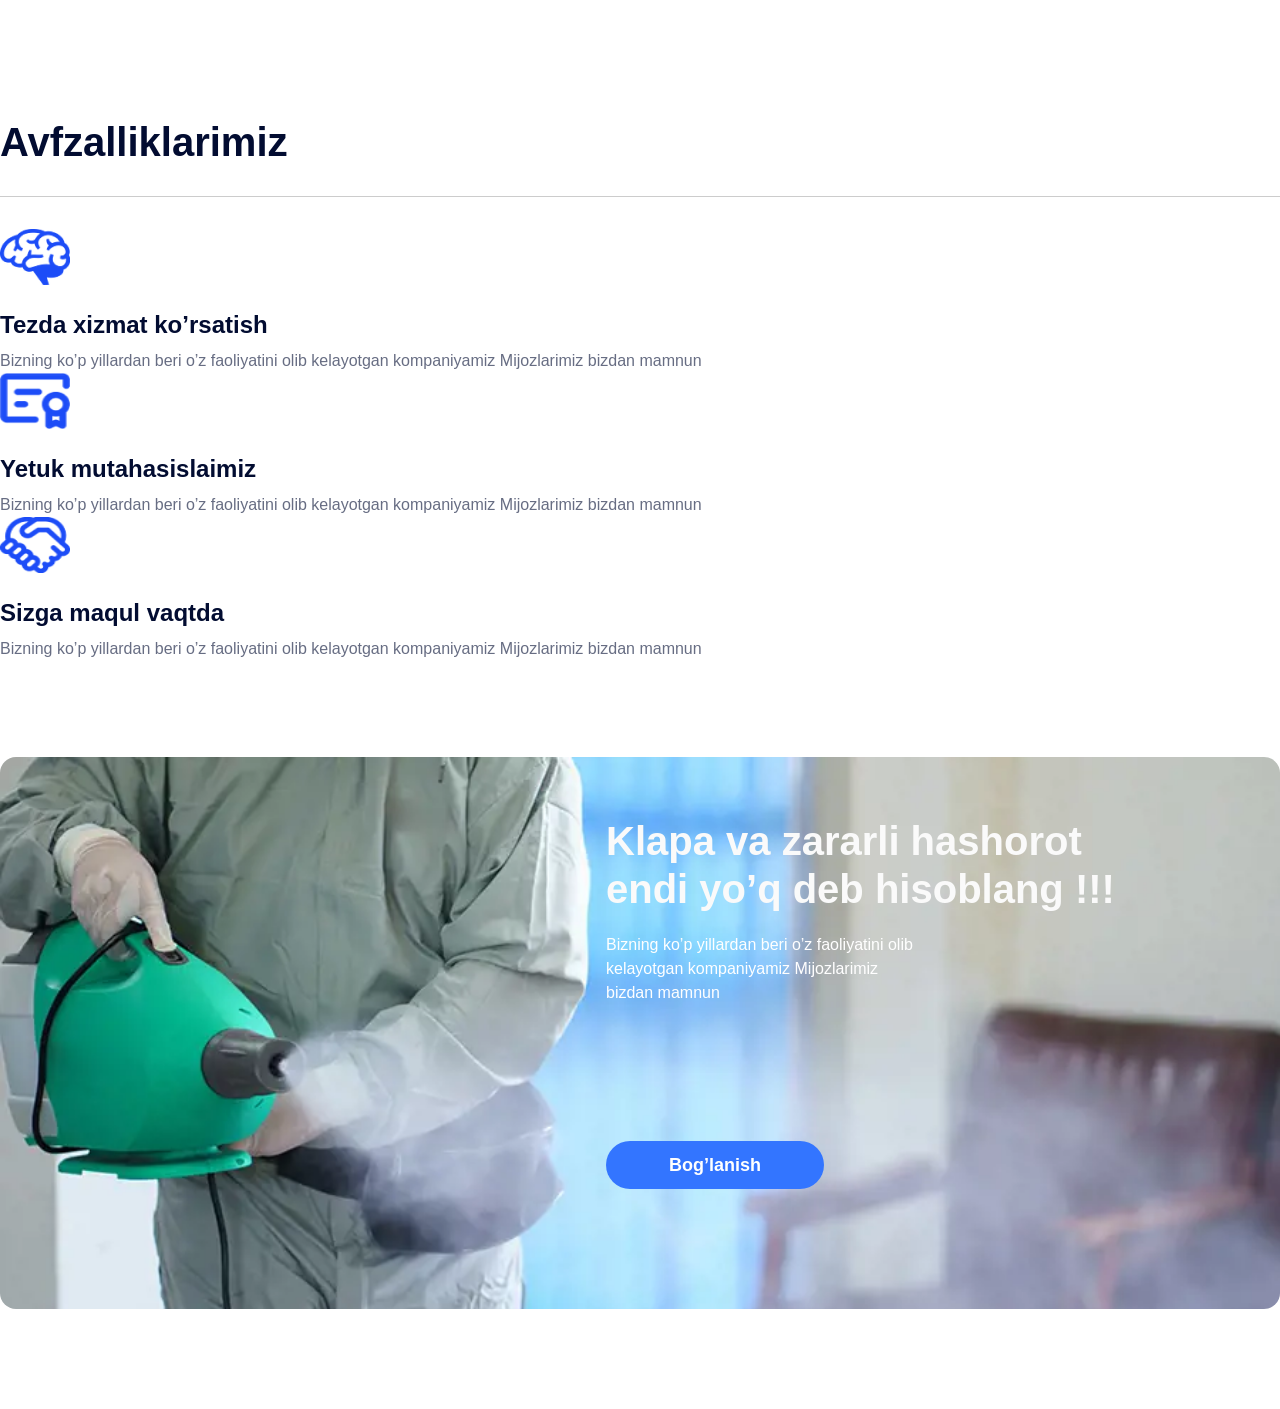
<file: Darsda yozilgan kodlar/February/24.02.2026/index.html>
<!DOCTYPE html>
<html lang="en">
<head>
    <meta charset="UTF-8">
    <meta name="viewport" content="width=device-width, initial-scale=1.0">
    <title>Document</title>
    <link rel="stylesheet" href="./mian.css">
</head>
<body>

    <header>
        <div class="container"></div>
    </header>

    <main>
        <section>
            <div class="container">
                <div class="avfzalliklarimiz">
                    <h1>Avfzalliklarimiz</h1>
                    <div class="avfzalliklarimiz_box">
                        <div class="avfzalliklarimiz_cards">
                            <img src="./Images/Brain.png" alt="Brain">
                            <h2>Tezda xizmat ko’rsatish</h2>
                            <p>Bizning ko’p yillardan beri o’z faoliyatini olib kelayotgan kompaniyamiz Mijozlarimiz bizdan mamnun</p>
                        </div>
                        <div class="avfzalliklarimiz_cards">
                            <img src="./Images/Certificate.png" alt="Certificate">
                            <h2>Yetuk mutahasislaimiz</h2>
                            <p>Bizning ko’p yillardan beri o’z faoliyatini olib kelayotgan kompaniyamiz Mijozlarimiz bizdan mamnun</p>
                        </div>
                        <div class="avfzalliklarimiz_cards">
                            <img src="./Images/Hand_shacing.png" alt="Hand_shacing">
                            <h2>Sizga maqul vaqtda</h2>
                            <p>Bizning ko’p yillardan beri o’z faoliyatini olib kelayotgan kompaniyamiz Mijozlarimiz bizdan mamnun</p>
                        </div>
                    </div>
                    <div class="avfzalliklarimiz_bottom">
                        <div class="avfzalliklarimiz_bottom_box">
                            <h1>Klapa va zararli hashorot endi yo’q deb hisoblang !!!</h1>
                            <p>Bizning ko’p yillardan beri o’z faoliyatini olib kelayotgan kompaniyamiz Mijozlarimiz bizdan mamnun</p>
                            <a href=""><button>Bog’lanish</button></a>
                        </div>
                    </div>
                </div>
            </div>
        </section>
    </main>

    <footer>
        <div class="container"></div>
    </footer>
</body>
</html>
</file>
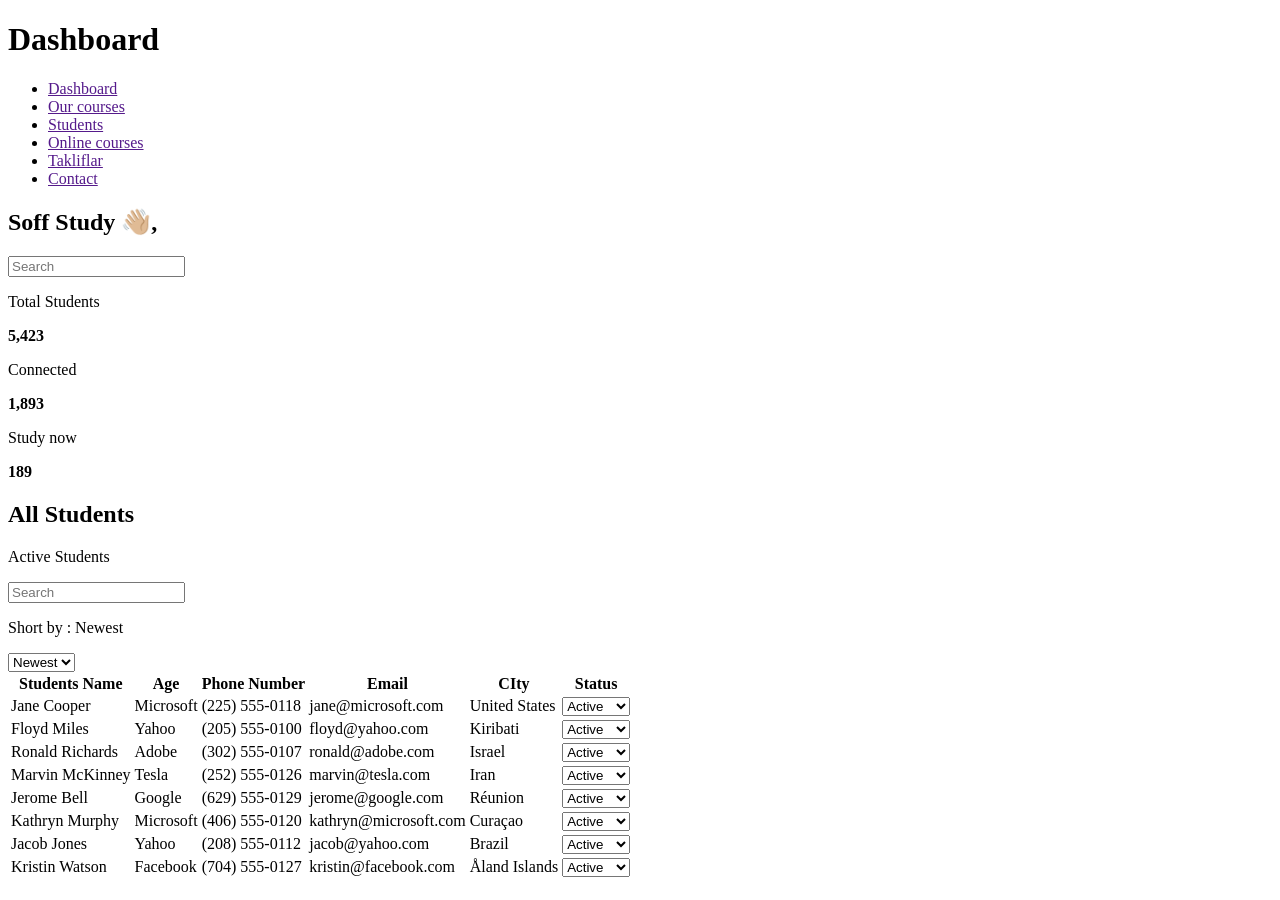
<file: Darsda yozilgan kodlar/February/26.02.2026/index.html>
<!DOCTYPE html>
<html lang="en">
<head>
    <meta charset="UTF-8">
    <meta name="viewport" content="width=device-width, initial-scale=1.0">
    <title>Document</title>
    <link rel="stylesheet" href="./main.css">
</head>
<body>

    <div class="dashboard">
        <header>
            <h1><i></i>Dashboard</h1>
            <ul>
                <li><a href=""><i></i> Dashboard <i></i></a></li>
                <li><a href=""><i></i> Our courses <i></i></a></li>
                <li><a href=""><i></i> Students <i></i></a></li>
                <li><a href=""><i></i> Online courses <i></i></a></li>
                <li><a href=""><i></i> Takliflar <i></i></a></li>
                <li><a href=""><i></i> Contact <i></i></a></li>
            </ul>
        </header>
    
        <main>
            <section>
                <div class="container">
                    <div class="study">
                        <div class="study_top">
                            <h1>Soff Study 👋🏼,</h1>
                            <div class="form">
                                <form action="">
                                    <input type="search" placeholder="Search">
                                </form>
                            </div>
                        </div>
                        <div class="study_bottom">
                            <div class="study_card">
                                <div class="icon"><i></i></div>
                                <div class="info_box">
                                    <p>Total Students</p>
                                    <strong>5,423</strong>
                                </div>
                            </div>
                            <div class="study_card">
                                <div class="icon"><i></i></div>
                                <div class="info_box">
                                    <p>Connected</p>
                                    <strong>1,893</strong>
                                </div>
                            </div>
                            <div class="study_card">
                                <div class="icon"><i></i></div>
                                <div class="info_box">
                                    <p>Study now</p>
                                    <strong>189</strong>
                                </div>
                            </div>
                        </div>
                    </div>
                </div>
            </section>
            <section>
                <div class="container">
                    <div class="students">
                        <div class="students_top">
                            <div class="student_info_box">
                                <h1>All Students</h1>
                                <p>Active Students</p>
                            </div>
                            <div class="form">
                                <form action="">
                                    <input type="search" placeholder="Search">
                                </form>
                                <div class="select">
                                    <p>Short by : Newest</p>
                                    <select name="Short by" id="">
                                        <option value="Newest" selected>Newest</option>
                                        <option value="A-Z">A-Z</option>
                                    </select>
                                </div>
                            </div>
                        </div>
                        <div class="student_bottom">
                            <table>
                                <thead>
                                    <tr>
                                        <th>Students Name</th>
                                        <th>Age</th>
                                        <th>Phone Number</th>
                                        <th>Email</th>
                                        <th>CIty</th>
                                        <th>Status</th>
                                    </tr>
                                </thead>
                                <tbody>
                                    <tr>
                                        <td>Jane Cooper</td>
                                        <td>Microsoft</td>
                                        <td>(225) 555-0118</td>
                                        <td>jane@microsoft.com</td>
                                        <td>United States</td>
                                        <td>
                                            <select name="" id="">
                                                <option value="Active">Active</option>
                                                <option value="Inactive">Inactive</option>
                                            </select>
                                        </td>
                                    </tr>
                                    <tr>
                                        <td>Floyd Miles</td>
                                        <td>Yahoo</td>
                                        <td>(205) 555-0100</td>
                                        <td>floyd@yahoo.com</td>
                                        <td>Kiribati</td>
                                        <td>
                                            <select name="" id="">
                                                <option value="Active">Active</option>
                                                <option value="Inactive">Inactive</option>
                                            </select>
                                        </td>
                                    </tr>
                                    <tr>
                                        <td>Ronald Richards</td>
                                        <td>Adobe</td>
                                        <td>(302) 555-0107</td>
                                        <td>ronald@adobe.com</td>
                                        <td>Israel</td>
                                        <td>
                                            <select name="" id="">
                                                <option value="Active">Active</option>
                                                <option value="Inactive">Inactive</option>
                                            </select>
                                        </td>
                                    </tr>
                                    <tr>
                                        <td>Marvin McKinney</td>
                                        <td>Tesla</td>
                                        <td>(252) 555-0126</td>
                                        <td>marvin@tesla.com</td>
                                        <td>Iran</td>
                                        <td>
                                            <select name="" id="">
                                                <option value="Active">Active</option>
                                                <option value="Inactive">Inactive</option>
                                            </select>
                                        </td>
                                    </tr>
                                    <tr>
                                        <td>Jerome Bell</td>
                                        <td>Google</td>
                                        <td>(629) 555-0129</td>
                                        <td>jerome@google.com</td>
                                        <td>Réunion</td>
                                        <td>
                                            <select name="" id="">
                                                <option value="Active">Active</option>
                                                <option value="Inactive">Inactive</option>
                                            </select>
                                        </td>
                                    </tr>
                                    <tr>
                                        <td>Kathryn Murphy</td>
                                        <td>Microsoft</td>
                                        <td>(406) 555-0120</td>
                                        <td>kathryn@microsoft.com</td>
                                        <td>Curaçao</td>
                                        <td>
                                            <select name="" id="">
                                                <option value="Active">Active</option>
                                                <option value="Inactive">Inactive</option>
                                            </select>
                                        </td>
                                    </tr>
                                    <tr>
                                        <td>Jacob Jones</td>
                                        <td>Yahoo</td>
                                        <td>(208) 555-0112</td>
                                        <td>jacob@yahoo.com</td>
                                        <td>Brazil</td>
                                        <td>
                                            <select name="" id="">
                                                <option value="Active">Active</option>
                                                <option value="Inactive">Inactive</option>
                                            </select>
                                        </td>
                                    </tr>
                                    <tr>
                                        <td>Kristin Watson</td>
                                        <td>Facebook</td>
                                        <td>(704) 555-0127</td>
                                        <td>kristin@facebook.com</td>
                                        <td>Åland Islands</td>
                                        <td>
                                            <select name="" id="">
                                                <option value="Active">Active</option>
                                                <option value="Inactive">Inactive</option>
                                            </select>
                                        </td>
                                    </tr>
                                </tbody>
                            </table>
                        </div>
                    </div>
                </div>
            </section>
        </main>
    
        <footer>
            <div class="container"></div>
        </footer>
    </div>
</body>
</html>
</file>
<file: Darsda yozilgan kodlar/February/24.02.2026/mian.css>
* {
  padding: 0;
  margin: 0;
  box-sizing: border-box;
  font-family: "Unbounded", sans-serif;
  text-decoration: none;
  list-style: none;
  scroll-behavior: smooth;
}

.container {
  width: 100%;
  max-width: 1360px;
  margin: 0 auto;
}

.avfzalliklarimiz {
  margin-top: 120px;
  margin-bottom: 100px;
}
.avfzalliklarimiz h1 {
  font-size: 40px;
  line-height: 44px;
  font-weight: 700;
  color: #020C31;
  margin-bottom: 32px;
}
.avfzalliklarimiz .avfzalliklarimiz_box {
  display: flex;
  align-items: center;
  justify-content: space-between;
  flex-wrap: wrap;
  padding-top: 32px;
  border-top: 1px solid #CCCCCC;
  margin-bottom: 96px;
}
.avfzalliklarimiz .avfzalliklarimiz_box .avfzalliklarimiz_cards img {
  width: 70px;
  height: 56px;
  margin-bottom: 20px;
}
.avfzalliklarimiz .avfzalliklarimiz_box .avfzalliklarimiz_cards h2 {
  font-size: 24px;
  line-height: 32px;
  font-weight: 600;
  color: #020C31;
  margin-bottom: 8px;
}
.avfzalliklarimiz .avfzalliklarimiz_box .avfzalliklarimiz_cards p {
  font-size: 16px;
  line-height: 24px;
  font-weight: 400;
  color: #676D83;
}
.avfzalliklarimiz .avfzalliklarimiz_bottom {
  display: flex;
  align-items: flex-start;
  justify-content: flex-end;
  border-radius: 16px;
  background: url(./Images/Background_image.png);
  background-repeat: no-repeat;
  background-size: cover;
  padding: 60px 116px 120px;
}
.avfzalliklarimiz .avfzalliklarimiz_bottom .avfzalliklarimiz_bottom_box {
  text-align: start;
}
.avfzalliklarimiz .avfzalliklarimiz_bottom .avfzalliklarimiz_bottom_box h1 {
  width: 558px;
  font-size: 40px;
  line-height: 48px;
  font-weight: 700;
  color: #FAFAFA;
  margin-bottom: 20px;
}
.avfzalliklarimiz .avfzalliklarimiz_bottom .avfzalliklarimiz_bottom_box p {
  width: 309px;
  font-size: 16px;
  line-height: 24px;
  font-weight: 400;
  color: #FFFFFF;
  margin-bottom: 136px;
}
.avfzalliklarimiz .avfzalliklarimiz_bottom .avfzalliklarimiz_bottom_box button {
  width: 218px;
  height: 48px;
  background-color: #3375FF;
  border: none;
  border-radius: 62px;
  font-size: 18px;
  font-weight: 600;
  color: #FFFFFF;
}

@media (max-width: 1100px) {
  .avfzalliklarimiz .avfzalliklarimiz_box .avfzalliklarimiz_cards {
    width: 45%;
    margin-bottom: 20px;
  }
  .avfzalliklarimiz .avfzalliklarimiz_bottom_box {
    transform: scale(0.7);
  }
}/*# sourceMappingURL=mian.css.map */
</file>
<file: Darsda yozilgan kodlar/February/26.02.2026/main.css>
/*# sourceMappingURL=main.css.map */
</file>
